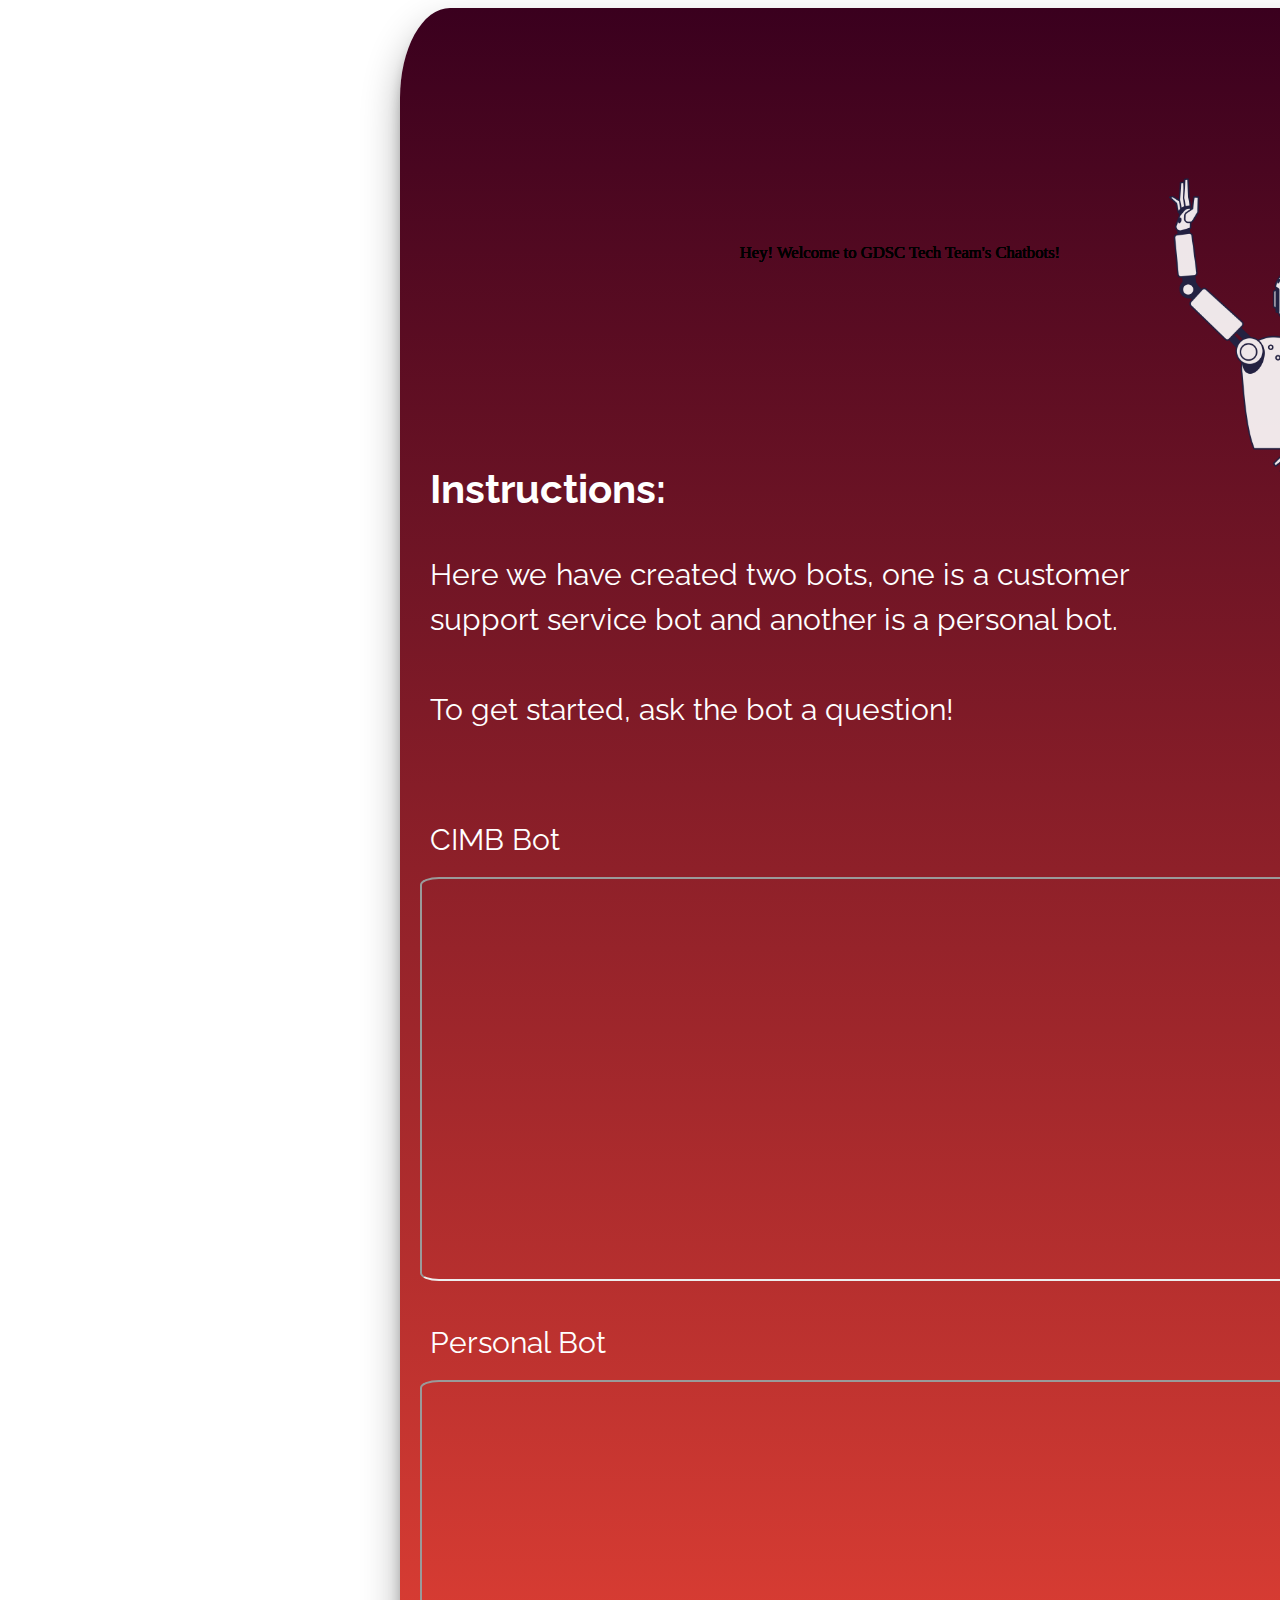
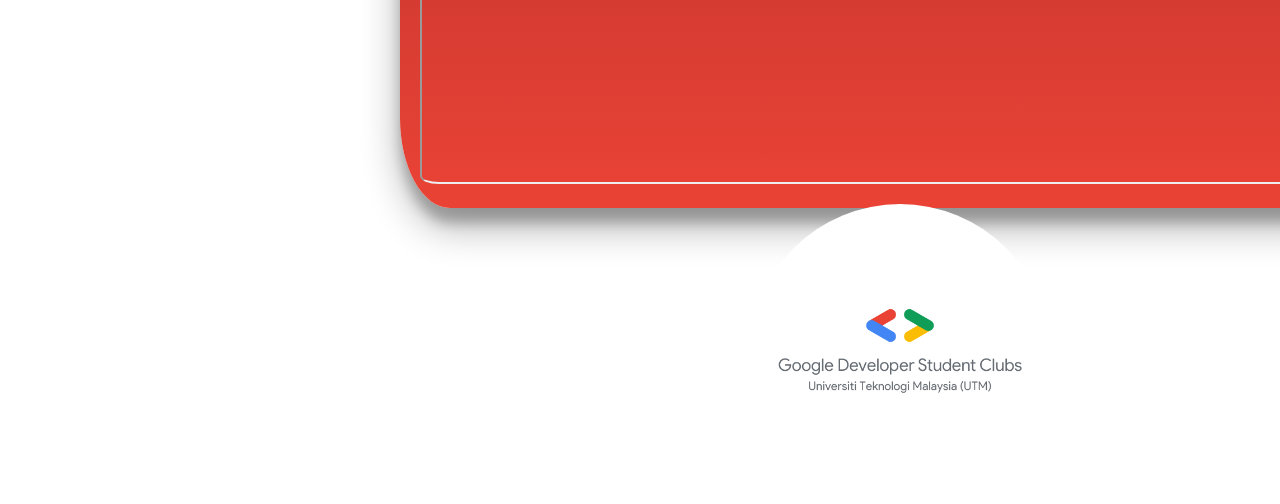
<file: src/index.html>
<!DOCTYPE html>
<html lang="en">
  <head>
    <meta charset="UTF-8" />
    <meta http-equiv="X-UA-Compatible" content="IE=edge" />
    <meta name="viewport" content="width=device-width, initial-scale=1.0" />
    <link
      rel="stylesheet"
      type="text/css"
      href="mainStyles.css"
      media="screen"
    />
    <title>GDSC-UTM ChatBot</title>
  </head>
  <body>
    <div class="main-box">
      <!-- <img src="./gdscutm.png" alt="gdsc-utm" class="gdsc-img"> -->
      <svg viewBox="0 0 960 300">
        <symbol id="s-text">
          <text text-anchor="middle" x="50%" y="80%" class="welcome-text-line1">
            Hey! Welcome to GDSC Tech Team's Chatbots!
          </text>
          
        </symbol>

        <g class="g-ants">
          <use xlink:href="#s-text" class="text-copy"></use>
          <use xlink:href="#s-text" class="text-copy"></use>
          <use xlink:href="#s-text" class="text-copy"></use>
          <use xlink:href="#s-text" class="text-copy"></use>
          <use xlink:href="#s-text" class="text-copy"></use>
        </g>
      </svg>

      <img
        src="../images/robot_greeting.png"
        alt="robot_greeting"
        class="robot-greeting"
      />
      <div class="instruction-box">
      <p class="instruction-title">Instructions:</p>
      <p class="instruction-text">
        Here we have created two bots, one is a customer support service bot and
        another is a personal bot. <br><br> To get started, ask the bot a question!
      </p>
    </div>

    <p class="bot-title">CIMB Bot</p>
    <p><iframe class="cimb-bot-frame" src="https://webchat.botframework.com/embed/zeyad-qna-resource-bot?s=bnAkK5yk-0Y.iT0f55cKr1zsF1gtoagYmYmtwBirEjeUCg9j6xRIrBM"></iframe></p>
    <p class="bot-title">Personal Bot</p>
    <p><iframe class="personal-bot-frame" src="https://webchat.botframework.com/embed/Zeyad-Personal-Bot?s=VbTVmZEbymk.riLSsSrWK3x4zqQFmzOjjzBCmcz9qgZPf-vb1MLgQtE"></iframe></p> 
    
    <img class="gdsc-logo" src="../images/gdscutm.png" alt="gdscutm">
</div>
  </body>
</html>
</file>
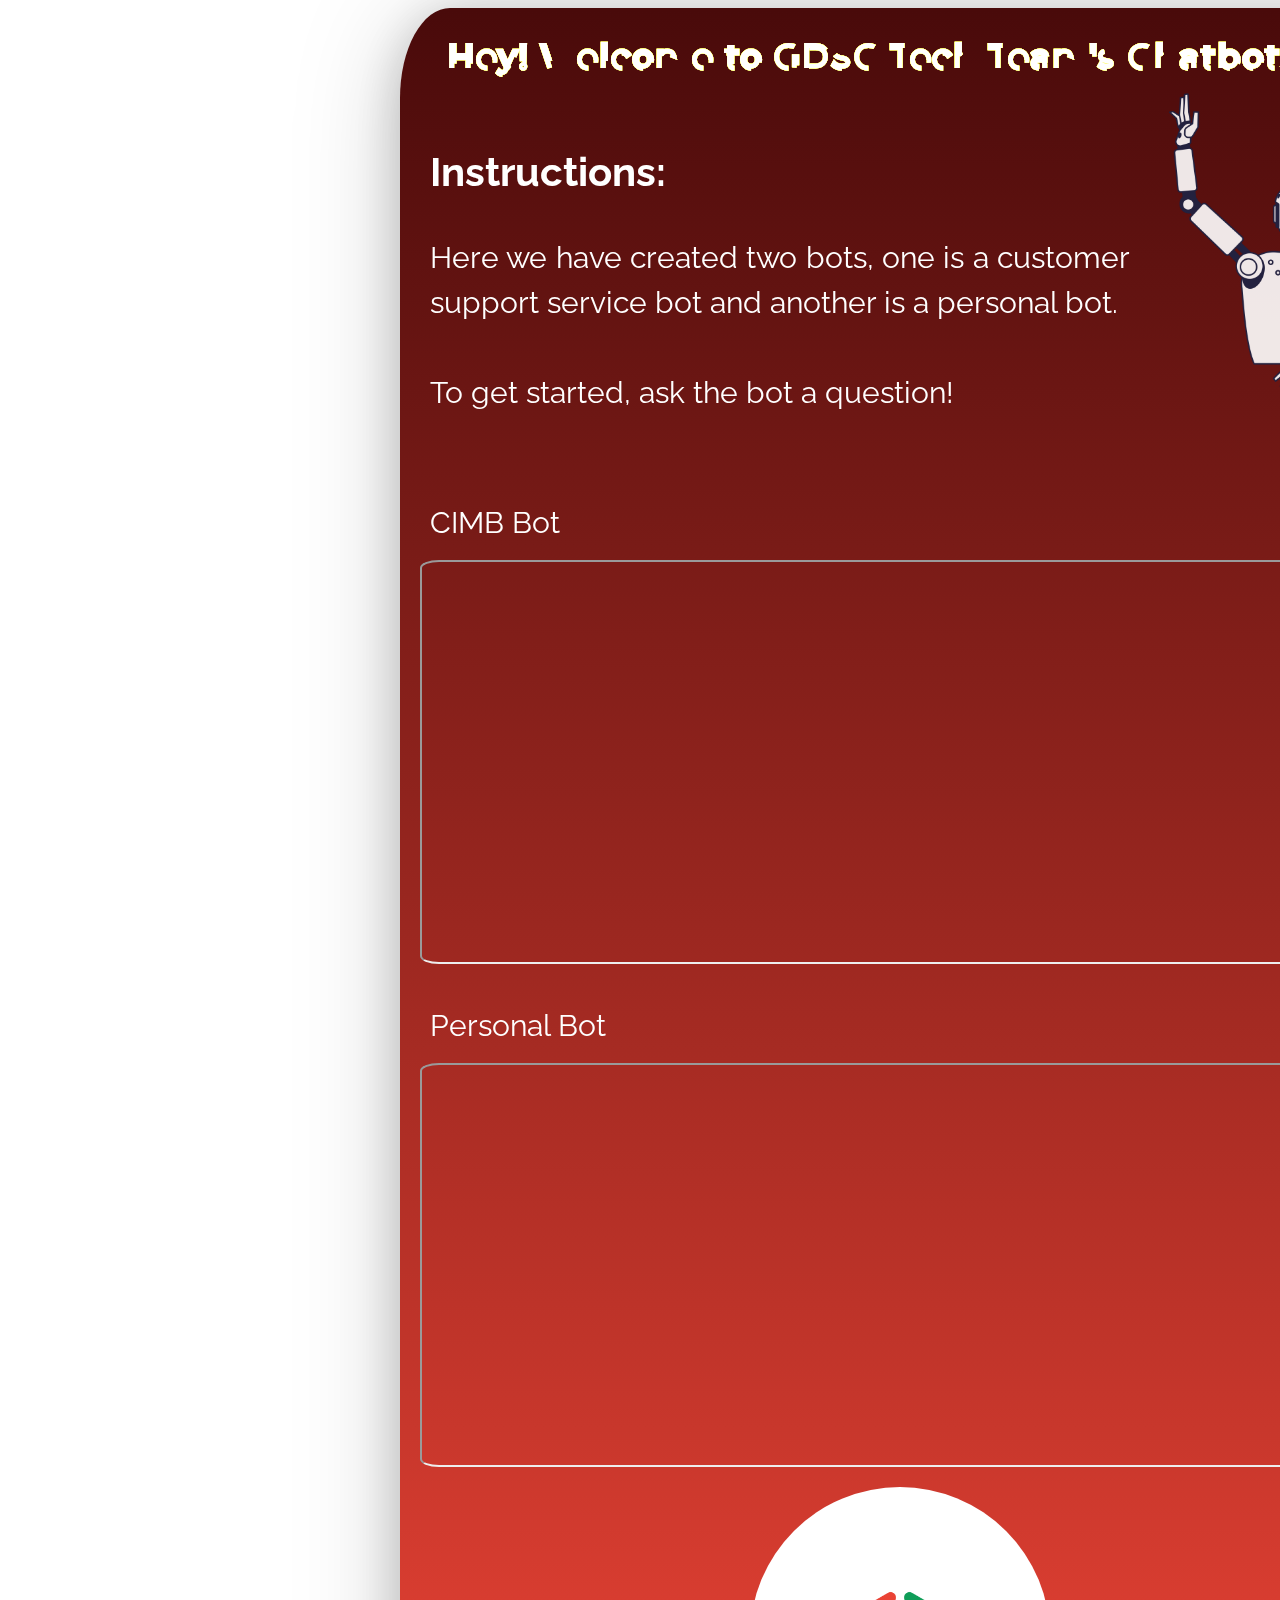
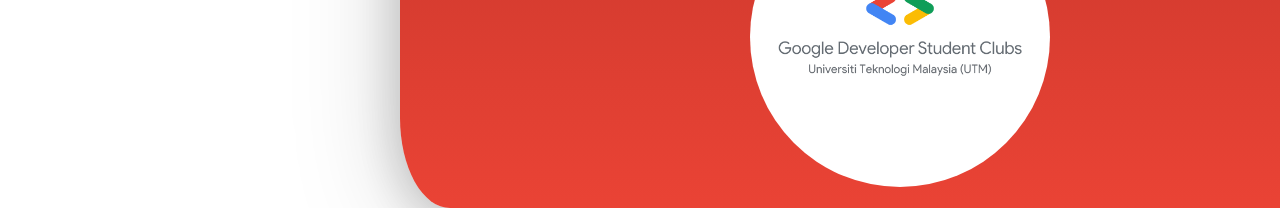
<file: main.html>
<!DOCTYPE html>
<html lang="en">
  <head>
    <meta charset="UTF-8" />
    <meta http-equiv="X-UA-Compatible" content="IE=edge" />
    <meta name="viewport" content="width=device-width, initial-scale=1.0" />
    <link
      rel="stylesheet"
      type="text/css"
      href="mainStyles.css"
      media="screen"
    />
    <title>GDSC-UTM ChatBot</title>
  </head>
  <body>
    <div class="main-box">
      <!-- <img src="./gdscutm.png" alt="gdsc-utm" class="gdsc-img"> -->
      <svg viewBox="0 0 960 300">
        <symbol id="s-text">
          <text text-anchor="middle" x="50%" y="80%" class="welcome-text-line1">
            Hey! Welcome to GDSC Tech Team's Chatbots!
          </text>
          
        </symbol>

        <g class="g-ants">
          <use xlink:href="#s-text" class="text-copy"></use>
          <use xlink:href="#s-text" class="text-copy"></use>
          <use xlink:href="#s-text" class="text-copy"></use>
          <use xlink:href="#s-text" class="text-copy"></use>
          <use xlink:href="#s-text" class="text-copy"></use>
        </g>
      </svg>

      <img
        src="./robot_greeting.png"
        alt="robot_greeting"
        class="robot-greeting"
      />
      <div class="instruction-box">
      <p class="instruction-title">Instructions:</p>
      <p class="instruction-text">
        Here we have created two bots, one is a customer support service bot and
        another is a personal bot. <br><br> To get started, ask the bot a question!
      </p>
    </div>

    <p class="bot-title">CIMB Bot</p>
    <p><iframe class="cimb-bot-frame" src="https://webchat.botframework.com/embed/zeyad-qna-resource-bot?s=bnAkK5yk-0Y.iT0f55cKr1zsF1gtoagYmYmtwBirEjeUCg9j6xRIrBM"></iframe></p>
    <p class="bot-title">Personal Bot</p>
    <p><iframe class="personal-bot-frame" src="https://webchat.botframework.com/embed/Zeyad-Personal-Bot?s=VbTVmZEbymk.riLSsSrWK3x4zqQFmzOjjzBCmcz9qgZPf-vb1MLgQtE"></iframe></p> 
    
    <img class="gdsc-logo" src="./gdscutm.png" alt="gdscutm">
</div>
  </body>
</html>
</file>
<file: src/mainStyles.css>
@import url('https://fonts.googleapis.com/css2?family=Montserrat:wght@300&family=Philosopher:wght@1,700&family=Raleway:wght@300;600&display=swap');
.main-box {
  background-image: linear-gradient(to top, #EA4335, #3A001E);
  height: 1800px;
  width: 1000px;
  border-radius: 5%;
  position: absolute;
  left: 400px;
  right: 400px;
  padding-top: 0px;
  box-shadow: rgba(0, 0, 0, 0.3) 0px 19px 38px, rgba(0, 0, 0, 0.22) 0px 15px 12px;}

.gdsc-img {
  z-index: 1;
  position: relative;
  height: 300px;
  width: 300px;
  left: 350px;
  top: -70px;
}

.box-title {
  font: bold;
  color: white;
  position: relative;
  font-family: "Raleway", sans-serif;
  font-weight: bold;
  top: 20px;
  left: 30px;
  font-size: 45px;
}


.animate-charcter
{
   text-transform: uppercase;
  background-image: linear-gradient(
    -225deg,
    #ff1361 0%,
    #F0616C 29%,
    #FEEBD6 67%,
    #FFF4F3 100%
  );

  /* #231557 0%,
    #44107a 29%,
    #ff1361 67%,
    #fff800 100% */
  background-size: auto auto;
  background-clip: border-box;
  background-size: 200% auto;
  color: #fff;
  background-clip: text;
  text-fill-color: transparent;
  -webkit-background-clip: text;
  -webkit-text-fill-color: transparent;
  animation: textclip 4s linear infinite;
  display: inline-block;
      font-size: 40px;
      position: absolute;
      top: -20px;
      left: 85px;
      white-space: nowrap;
      font-family: 'Philosopher', sans-serif;
      
}

@keyframes textclip {
  to {
    background-position: 200% center;
  }
}


.robot-greeting {
  opacity: 0.9;
  z-index: 1;
  position: absolute;
  height: 300px;
  width: auto;
  top: 170px;
  right: 15px;
}

.instruction-box {
  width: 700px;
  height: auto;
}
.instruction-title {
  color: white;
  font-family: "Raleway", sans-serif;
  position: relative;
  top: 100px;
  font-size: 40px;
  font-weight: bold;
  left: 30px;
}

.instruction-text {
  text-align: justify;
  color: white;
  font-family: "Raleway", sans-serif;
  position: relative;
  top: 100px;
  font-size: 30px;
  left: 30px;
  line-height: 150%;
}

.cimb-bot-frame {
  height: 400px;
  width: 950px;
  position: relative;
  left: 20px;
  top: 150px;
  border-radius: 2%;
}

.personal-bot-frame {
  height: 400px;
  width: 950px;
  position: relative;
  left: 20px;
  top: 150px;
  border-radius: 2%;
}

.gdsc-logo {
  background-color: white;
  border-radius: 50%;
  height: 300px;
  width: 300px;
  position: relative;
  top: 150px;
  left: 350px;
}

.bot-title {
  color: white;
  font-family: "Raleway";
  font-size: 30px;
  position: relative;
  left: 30px;
  top: 160px;
}
</file>
<file: mainStyles.css>
@import url("https://fonts.googleapis.com/css2?family=Montserrat:wght@300&family=Raleway:wght@300;600&display=swap");

.main-box {
  background-image: linear-gradient(to top, #ea4335, rgb(73, 10, 10));
  height: 1800px;
  width: 1000px;
  border-radius: 5%;
  position: absolute;
  left: 400px;
  right: 400px;
  padding-top: 0px;
  box-shadow: 0px 10px 50px rgba(0, 0, 0, 0.19);
  filter: drop-shadow(0px 10px 50px rgba(0, 0, 0, 0.19));
}

.gdsc-img {
  z-index: 1;
  position: relative;
  height: 300px;
  width: 300px;
  left: 350px;
  top: -70px;
}

svg {
  z-index: 2;
  display: block;
  font: 2em "Montserrat";
  width: 960px;
  height: 300px;
  margin: 0 auto;
  position: absolute;
  top: -180px;
}

.text-copy {
  fill: none;
  stroke: white;
  stroke-dasharray: 6% 29%;
  stroke-width: 5px;
  stroke-dashoffset: 0%;
  animation: stroke-offset 5.5s infinite linear;
  letter-spacing: 3px;
}

.text-copy:nth-child(1) {
  stroke: rgb(255, 255, 255);
  animation-delay: -1;
}

.text-copy:nth-child(2) {
  stroke: yellow;
  animation-delay: -2s;
}

.text-copy:nth-child(3) {
  stroke: yellow;
  animation-delay: -3s;
}

.text-copy:nth-child(4) {
  stroke: yellow;
  animation-delay: -4s;
}

.text-copy:nth-child(5) {
  stroke: rgb(255, 255, 255);
  animation-delay: -5s;
}

@keyframes stroke-offset {
  100% {
    stroke-dashoffset: -30%;
  }
}

.robot-greeting {
  opacity: 0.9;
  z-index: 1;
  position: absolute;
  height: 300px;
  width: auto;
  top: 85px;
  right: 15px;
}

.instruction-box {
    width: 700px;
    height: auto;
}
.instruction-title {
  color: white;
  font-family: "Raleway", sans-serif;
  position: relative;
  top: 100px;
  font-size: 40px;
  font-weight: bold;
  left: 30px;
}

.instruction-text {
    text-align: justify;
  color: white;
  font-family: "Raleway", sans-serif;
  position: relative;
  top: 100px;
  font-size: 30px;
  left: 30px;
  line-height: 150%;
}

.cimb-bot-frame {
    height: 400px;
    width: 950px;
    position: relative;
    left: 20px;
    top: 150px;
    border-radius: 2%;
}

.personal-bot-frame {
    height: 400px;
    width: 950px;
    position: relative;
    left: 20px;
    top: 150px;
    border-radius: 2%;
}

.gdsc-logo {
    background-color: white;
    border-radius: 50%;
    height: 300px;
    width: 300px;
    position: relative;
    top: 150px;
    left: 350px;
}

.bot-title {
    color: white;
    font-family: "Raleway";
    font-size: 30px;
    position: relative;
    left: 30px;
    top: 160px;
}
</file>
